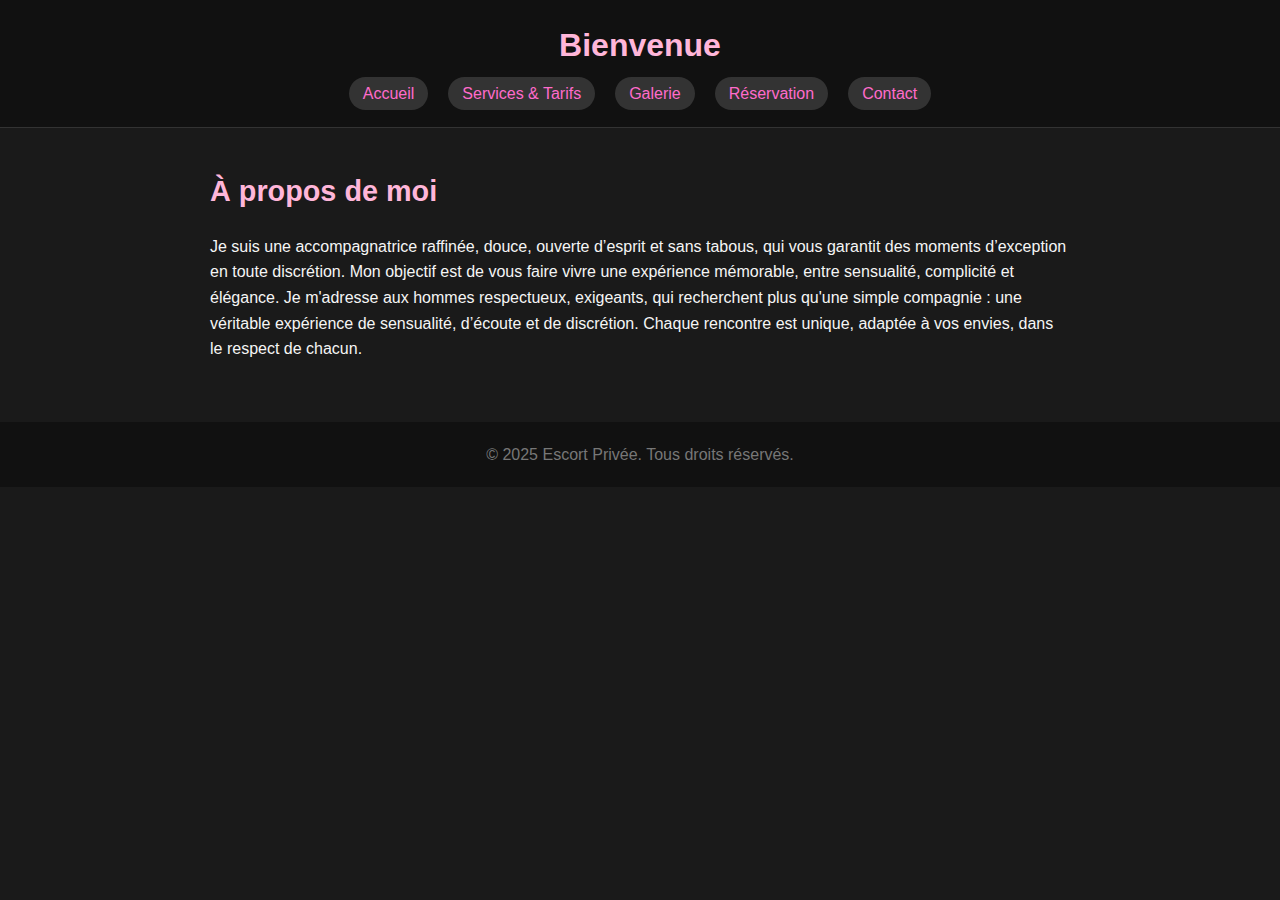
<file: index.html>
<!DOCTYPE html>
<html lang="fr">
<head>
  <meta charset="UTF-8" />
  <meta name="viewport" content="width=device-width, initial-scale=1.0" />
  <title>Escort Privée - Accueil</title>
  <link rel="stylesheet" href="styles.css" />
  <script>
    document.addEventListener('contextmenu', event => event.preventDefault());
  </script>
  <script>
    document.addEventListener('keydown', function(e) {
      if (e.ctrlKey && (e.key === 'u' || e.key === 'U')) {
        e.preventDefault();
      }
    });
  </script>
</head>
<body>
  <header>
    <h1>Bienvenue</h1>
    <nav>
      <ul>
        <li><a href="index.html">Accueil</a></li>
        <li><a href="services.html">Services & Tarifs</a></li>
        <li><a href="galerie.html">Galerie</a></li>
        <li><a href="reservation.html">Réservation</a></li>
        <li><a href="contact.html">Contact</a></li>
      </ul>
    </nav>
  </header>

  <main>
    <section id="accueil">
      <h2>À propos de moi</h2>
      <p>
        Je suis une accompagnatrice raffinée, douce, ouverte d’esprit et sans tabous, 
        qui vous garantit des moments d’exception en toute discrétion. 
        Mon objectif est de vous faire vivre une expérience mémorable, 
        entre sensualité, complicité et élégance. Je m'adresse aux hommes respectueux, exigeants, qui recherchent plus qu'une simple compagnie : une véritable expérience de sensualité, d’écoute et de discrétion.
        Chaque rencontre est unique, adaptée à vos envies, dans le respect de chacun.
      </p>
    </section>
  </main>

  <footer>
    <p>&copy; 2025 Escort Privée. Tous droits réservés.</p>
  </footer>
</body>
</html>
</file>
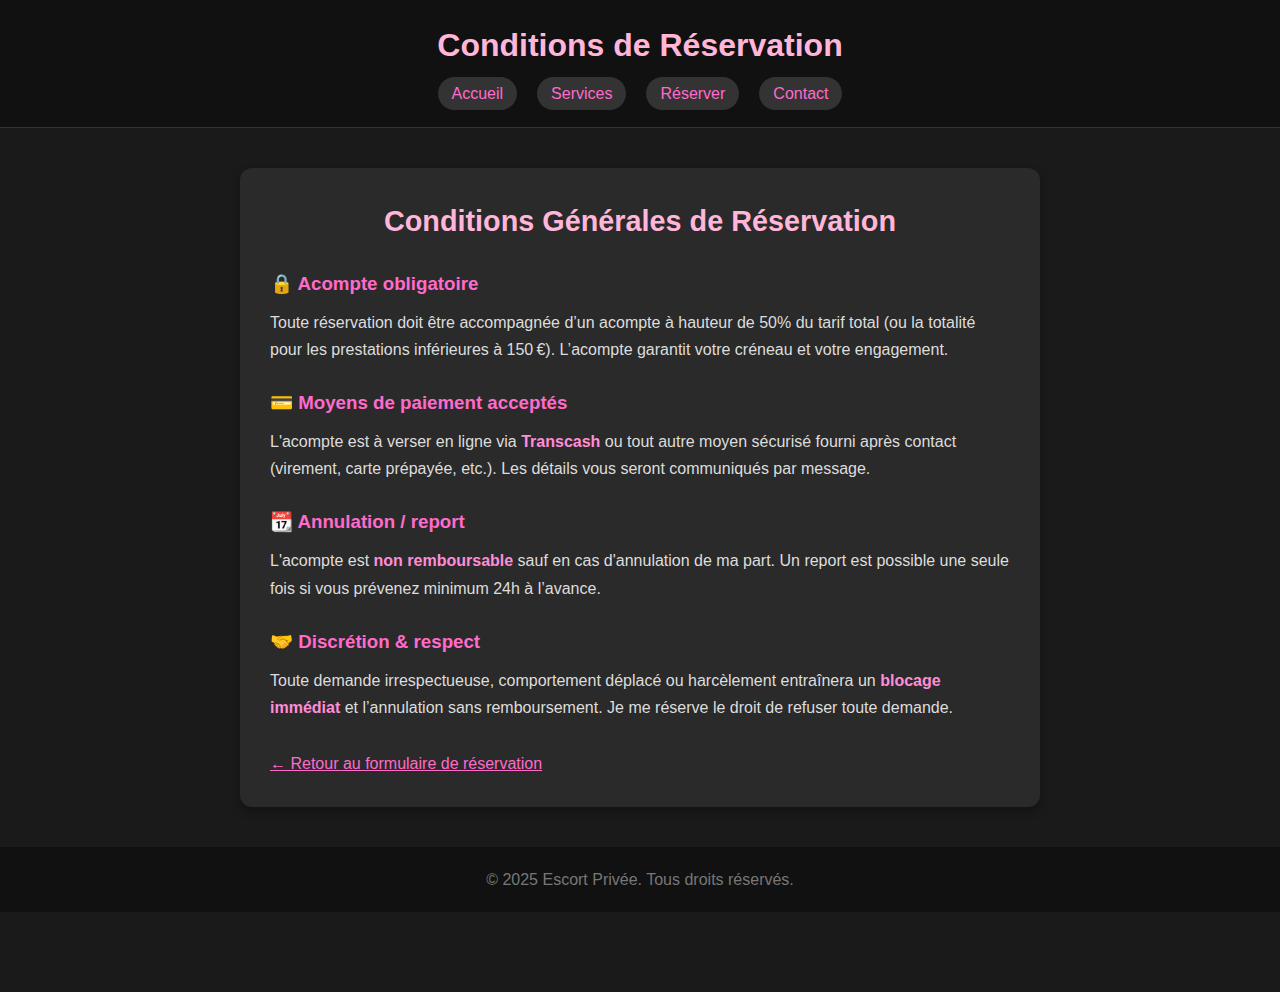
<file: conditions.html>
<!DOCTYPE html>
<html lang="fr">
<head>
  <meta charset="UTF-8" />
  <meta name="viewport" content="width=device-width, initial-scale=1.0"/>
  <title>Conditions de Réservation</title>
  <link rel="stylesheet" href="styles.css" />
  <script>
    document.addEventListener('contextmenu', event => event.preventDefault());
  </script>
  <script>
    document.addEventListener('keydown', function(e) {
      if (e.ctrlKey && (e.key === 'u' || e.key === 'U')) {
        e.preventDefault();
      }
    });
  </script>
  <style>
    .conditions-container {
      max-width: 800px;
      margin: 40px auto;
      padding: 30px;
      background-color: #2a2a2a;
      border-radius: 12px;
      box-shadow: 0 4px 10px rgba(0,0,0,0.3);
      color: #f5f5f5;
    }
    .conditions-container h2 {
      color: #ffb6d9;
      margin-bottom: 20px;
      text-align: center;
    }
    .conditions-container h3 {
      margin-top: 25px;
      color: #ff6bcb;
    }
    .conditions-container p {
      line-height: 1.7;
      margin-top: 10px;
      color: #ddd;
    }
    a.back-link {
      display: inline-block;
      margin-top: 30px;
      color: #ff6bcb;
      text-decoration: underline;
    }
    a.back-link:hover {
      color: #fff;
    }
  </style>
</head>
<body>
  <header>
    <h1>Conditions de Réservation</h1>
    <nav>
      <ul>
        <li><a href="index.html">Accueil</a></li>
        <li><a href="services.html">Services</a></li>
        <li><a href="reservation.html">Réserver</a></li>
        <li><a href="contact.html">Contact</a></li>
      </ul>
    </nav>
  </header>

  <main>
    <section class="conditions-container">
      <h2>Conditions Générales de Réservation</h2>

      <h3>🔒 Acompte obligatoire</h3>
      <p>
        Toute réservation doit être accompagnée d’un acompte à hauteur de 50% du tarif total
        (ou la totalité pour les prestations inférieures à 150 €). L’acompte garantit votre créneau et votre engagement.
      </p>

      <h3>💳 Moyens de paiement acceptés</h3>
      <p>
        L'acompte est à verser en ligne via <strong>Transcash</strong> ou tout autre moyen sécurisé
        fourni après contact (virement, carte prépayée, etc.). Les détails vous seront communiqués par message.
      </p>

      <h3>📆 Annulation / report</h3>
      <p>
        L'acompte est <strong>non remboursable</strong> sauf en cas d'annulation de ma part.
        Un report est possible une seule fois si vous prévenez minimum 24h à l’avance.
      </p>

      <h3>🤝 Discrétion & respect</h3>
      <p>
        Toute demande irrespectueuse, comportement déplacé ou harcèlement entraînera un
        <strong>blocage immédiat</strong> et l’annulation sans remboursement. Je me réserve le droit de refuser toute demande.
      </p>

      <a class="back-link" href="reservation.html">← Retour au formulaire de réservation</a>
    </section>
  </main>

  <footer>
    <p>&copy; 2025 Escort Privée. Tous droits réservés.</p>
  </footer>
</body>
</html>
</file>
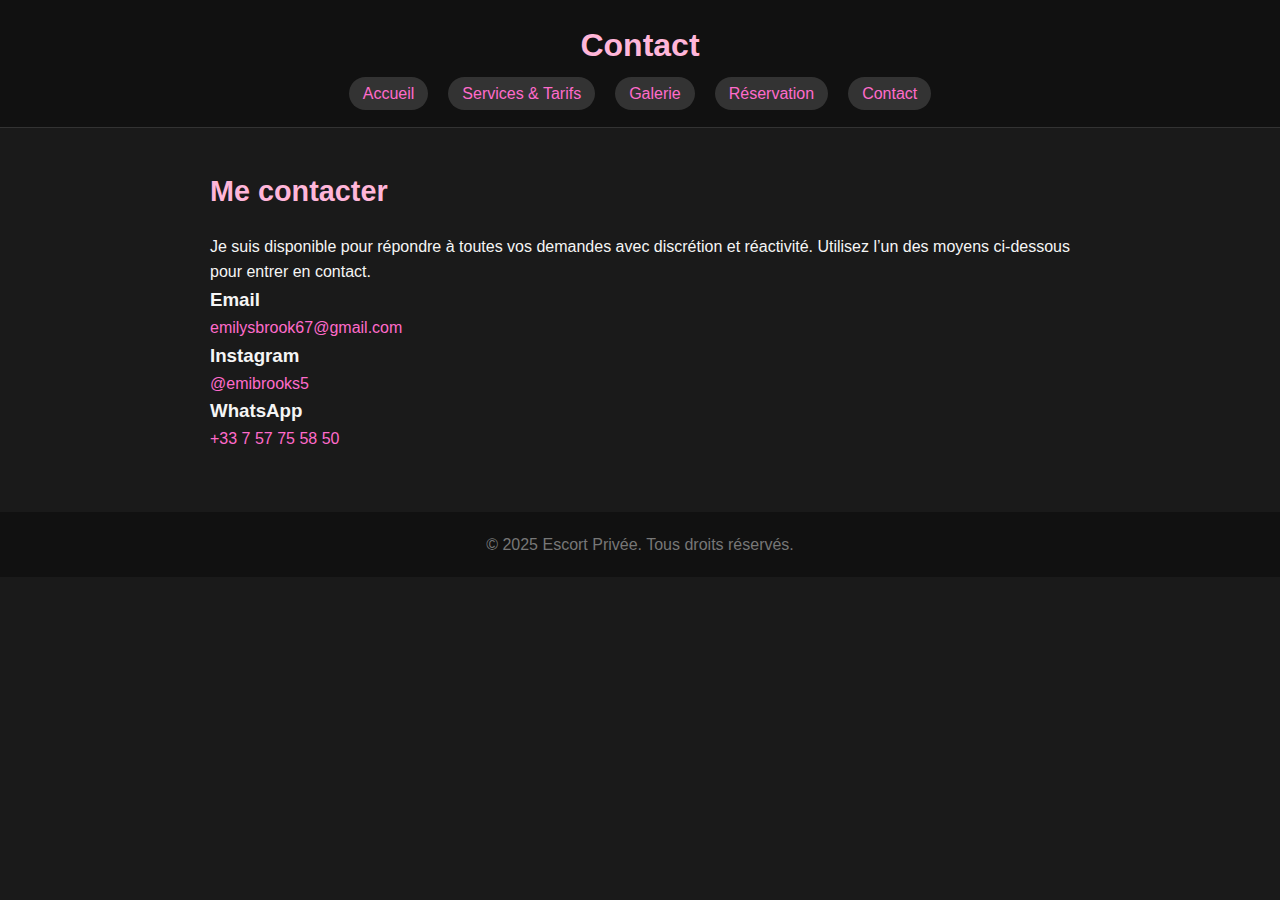
<file: contact.html>
<!DOCTYPE html>
<html lang="fr">
<head>
  <meta charset="UTF-8" />
  <meta name="viewport" content="width=device-width, initial-scale=1.0" />
  <title>Contact</title>
  <link rel="stylesheet" href="styles.css" />
  <script>
    document.addEventListener('contextmenu', event => event.preventDefault());
  </script>
  <script>
    document.addEventListener('keydown', function(e) {
      if (e.ctrlKey && (e.key === 'u' || e.key === 'U')) {
        e.preventDefault();
      }
    });
  </script>
</head>
<body>
  <header>
    <h1>Contact</h1>
    <nav>
      <ul>
        <li><a href="index.html">Accueil</a></li>
        <li><a href="services.html">Services & Tarifs</a></li>
        <li><a href="galerie.html">Galerie</a></li>
        <li><a href="reservation.html">Réservation</a></li>
        <li><a href="contact.html" class="active">Contact</a></li>
      </ul>
    </nav>
  </header>

  <main>
    <section>
      <h2>Me contacter</h2>
      <p>Je suis disponible pour répondre à toutes vos demandes avec discrétion et réactivité. Utilisez l’un des moyens ci-dessous pour entrer en contact.</p>

      <div class="contact-box">
        <h3>Email</h3>
        <p><a href="mailto:emilysbrook67@gmail.com">emilysbrook67@gmail.com</a></p>

        <h3>Instagram</h3>
        <p><a href="https://instagram.com/@emibrooks5" target="_blank">@emibrooks5</a></p>

        <h3>WhatsApp</h3>
        <p><a href="https://wa.me/33757755850" target="_blank">+33 7 57 75 58 50</a></p>
      </div>
    </section>
  </main>

  <footer>
    <p>&copy; 2025 Escort Privée. Tous droits réservés.</p>
  </footer>
</body>
</html>
</file>
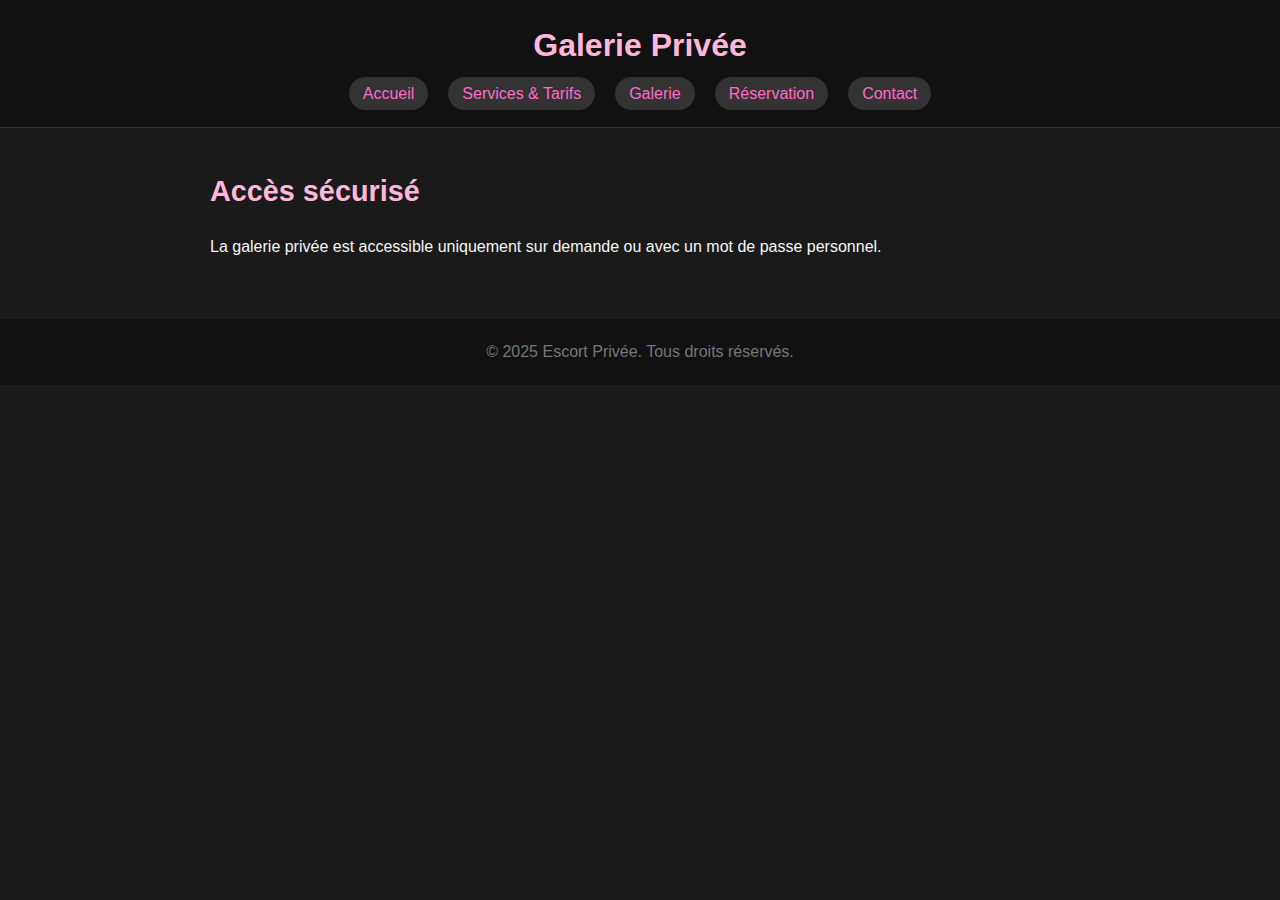
<file: galerie.html>
<!DOCTYPE html>
<html lang="fr">
<head>
  <meta charset="UTF-8" />
  <meta name="viewport" content="width=device-width, initial-scale=1.0" />
  <title>Galerie Privée</title>
  <link rel="stylesheet" href="styles.css" />
</head>
<body>
  <header>
    <h1>Galerie Privée</h1>
    <nav>
      <ul>
        <li><a href="index.html">Accueil</a></li>
        <li><a href="services.html">Services & Tarifs</a></li>
        <li><a href="galerie.html">Galerie</a></li>
        <li><a href="reservation.html">Réservation</a></li>
        <li><a href="contact.html">Contact</a></li>
      </ul>
    </nav>
  </header>

  <main>
    <section>
      <h2>Accès sécurisé</h2>
      <p>La galerie privée est accessible uniquement sur demande ou avec un mot de passe personnel.</p>
    </section>
  </main>

  <footer>
    <p>&copy; 2025 Escort Privée. Tous droits réservés.</p>
  </footer>
</body>
</html>
</file>
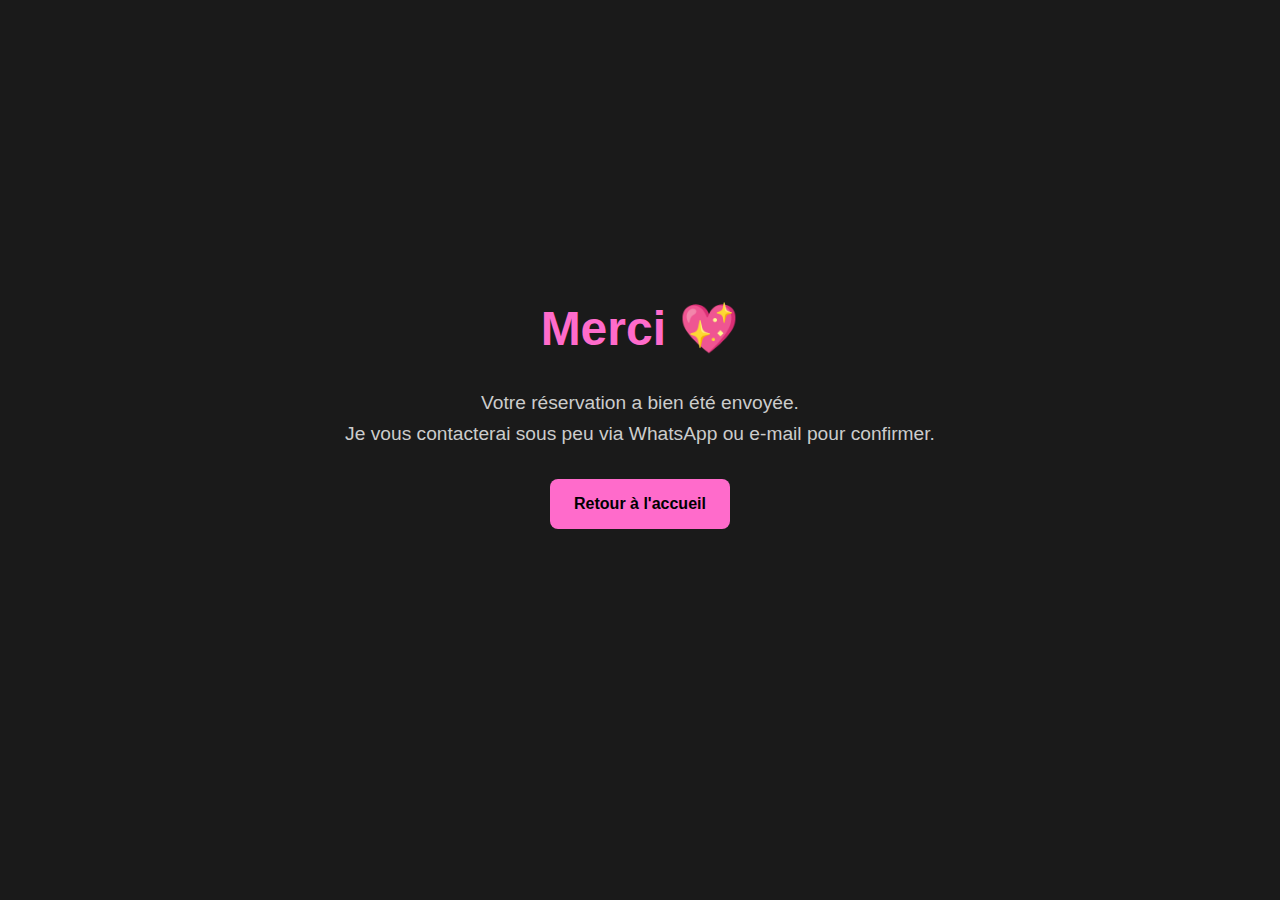
<file: merci.html>
<!DOCTYPE html>
<html lang="fr">
<head>
  <meta charset="UTF-8" />
  <meta name="viewport" content="width=device-width, initial-scale=1.0"/>
  <title>Merci pour votre réservation</title>
  <link rel="stylesheet" href="styles.css" />
  <script>
    document.addEventListener('contextmenu', event => event.preventDefault());
  </script>
  <script>
    document.addEventListener('keydown', function(e) {
      if (e.ctrlKey && (e.key === 'u' || e.key === 'U')) {
        e.preventDefault();
      }
    });
  </script>
  <style>
    body {
      display: flex;
      flex-direction: column;
      justify-content: center;
      align-items: center;
      background-color: #1a1a1a;
      color: #f5f5f5;
      min-height: 100vh;
      font-family: 'Segoe UI', Tahoma, Geneva, Verdana, sans-serif;
    }

    .merci-container {
      text-align: center;
      animation: fadeIn 1.5s ease-in-out both;
    }

    h1 {
      font-size: 3rem;
      color: #ff6bcb;
      margin-bottom: 20px;
      animation: slideDown 1s ease-out;
    }

    p {
      font-size: 1.2rem;
      color: #ccc;
      animation: fadeIn 2s ease-in-out;
    }

    .btn-retour {
      display: inline-block;
      margin-top: 30px;
      padding: 12px 24px;
      background-color: #ff6bcb;
      color: #000;
      text-decoration: none;
      border-radius: 8px;
      font-weight: bold;
      transition: background 0.3s ease;
      animation: fadeIn 2.5s ease-in-out;
    }

    .btn-retour:hover {
      background-color: #ff8dd8;
    }

    @keyframes fadeIn {
      from {
        opacity: 0;
        transform: translateY(20px);
      }
      to {
        opacity: 1;
        transform: translateY(0);
      }
    }

    @keyframes slideDown {
      from {
        opacity: 0;
        transform: translateY(-40px);
      }
      to {
        opacity: 1;
        transform: translateY(0);
      }
    }
  </style>
</head>
<body>
  <div class="merci-container">
    <h1>Merci 💖</h1>
    <p>Votre réservation a bien été envoyée.</p>
    <p>Je vous contacterai sous peu via WhatsApp ou e-mail pour confirmer.</p>
    <a class="btn-retour" href="index.html">Retour à l'accueil</a>
  </div>
</body>
</html>
</file>
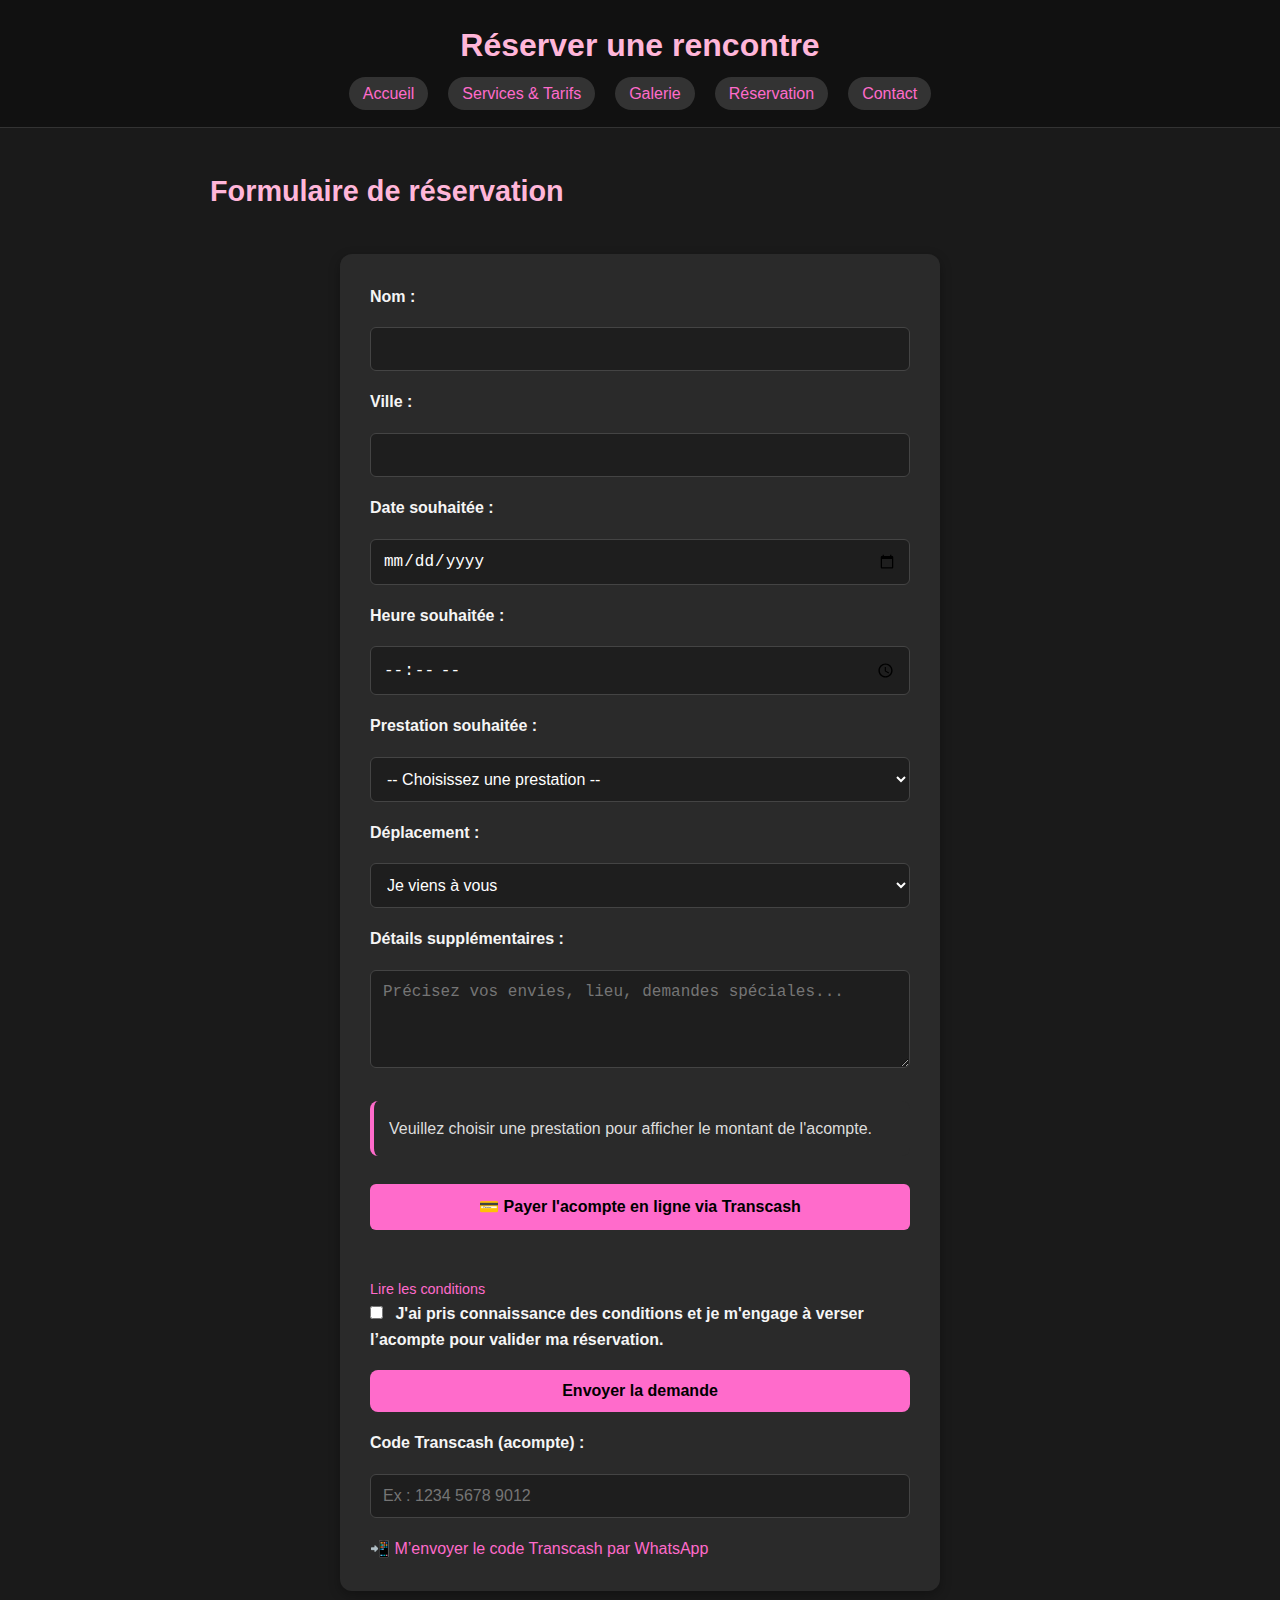
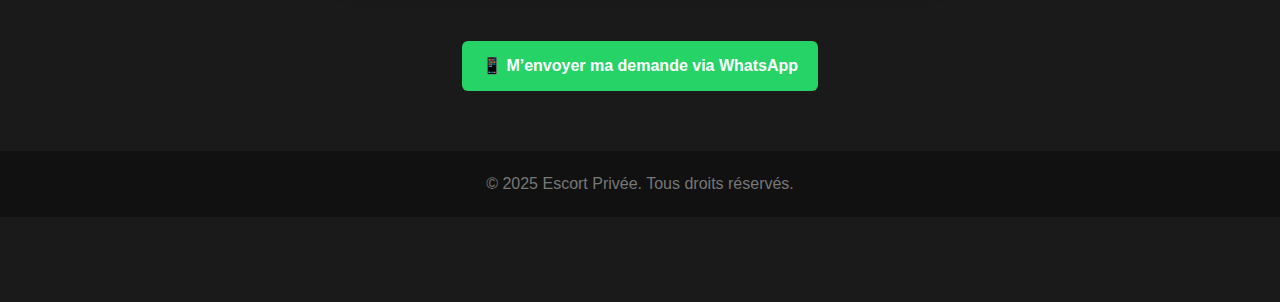
<file: reservation.html>
<!DOCTYPE html>
<html lang="fr">
<head>
  <meta charset="UTF-8" />
  <meta name="viewport" content="width=device-width, initial-scale=1.0"/>
  <title>Réservation</title>
  <link rel="stylesheet" href="styles.css" />
  <script>
    document.addEventListener('contextmenu', event => event.preventDefault());
  </script>
  <script>
    document.addEventListener('keydown', function(e) {
      if (e.ctrlKey && (e.key === 'u' || e.key === 'U')) {
        e.preventDefault();
      }
    });
  </script>
  <style>
    .acompte-info {
      background-color: #2a2a2a;
      padding: 15px;
      margin-top: 15px;
      border-left: 4px solid #ff6bcb;
      color: #ddd;
      border-radius: 8px;
    }
    .whatsapp-link {
      display: inline-block;
      margin-top: 10px;
      padding: 12px 20px;
      background-color: #25D366;
      color: #fff;
      border-radius: 6px;
      text-decoration: none;
      font-weight: bold;
      transition: background 0.3s ease;
    }
    .whatsapp-link:hover {
      background-color: #1ebd5c;
    }
    .conditions {
      margin-top: 20px;
      font-size: 0.9rem;
      color: #ccc;
    }
    .conditions input {
      margin-right: 8px;
    }
    .payment-link {
      display: block;
      margin: 10px 0;
      padding: 10px 16px;
      background-color: #ff6bcb;
      color: #000;
      border-radius: 6px;
      font-weight: bold;
      text-align: center;
      text-decoration: none;
      transition: background 0.3s ease;
    }
    .payment-link:hover {
      background-color: #ff90d8;
    }
  </style>
</head>
<body>
  <header>
    <h1>Réserver une rencontre</h1>
    <nav>
      <ul>
        <li><a href="index.html">Accueil</a></li>
        <li><a href="services.html">Services & Tarifs</a></li>
        <li><a href="galerie.html">Galerie</a></li>
        <li><a href="reservation.html">Réservation</a></li>
        <li><a href="contact.html">Contact</a></li>
      </ul>
    </nav>
  </header>
  <main>
    <section>
      <h2>Formulaire de réservation</h2>
      <form 
        method="POST" 
        action="https://formsubmit.co/emilysbrook67@gmail.com" 
        class="reservation-form"
        onsubmit="return verifierConditions()"
      >
        <input type="hidden" name="_captcha" value="false">
        <input type="hidden" name="_next" value="https://emyli12.github.io/plaisirs/merci.html">

        <label for="nom">Nom :</label>
        <input id="nom" name="Nom" type="text" required />

        <label for="ville">Ville :</label>
        <input id="ville" name="Ville" type="text" required />

        <label for="date">Date souhaitée :</label>
        <input id="date" name="Date souhaitée" type="date" required />

        <label for="heure">Heure souhaitée :</label>
        <input id="heure" name="Heure souhaitée" type="time" required />

        <label for="prestation">Prestation souhaitée :</label>
        <select id="prestation" name="Prestation" onchange="calculerAcompte()" required>
          <option value="">-- Choisissez une prestation --</option>
          <option value="1h">1h - 90€</option>
          <option value="2h">2h - 160€</option>
          <option value="3h">3h - 210€</option>
          <option value="soirée">Soirée - 350€</option>
          <option value="journée">Journée - 500€</option>
          <option value="weekend">Week-end - 850€</option>
        </select>

        <label for="deplacement">Déplacement :</label>
        <select id="deplacement" name="Déplacement">
          <option value="chez-moi">Je viens à vous</option>
          <option value="chez-vous">Vous venez à moi</option>
        </select>

        <label for="details">Détails supplémentaires :</label>
        <textarea id="details" name="Détails" rows="4" placeholder="Précisez vos envies, lieu, demandes spéciales..."></textarea>

        <!-- Acompte affiché -->
        <div id="acompte" class="acompte-info">
          Veuillez choisir une prestation pour afficher le montant de l'acompte.
        </div>

        <!-- Lien vers paiement Transcash -->
        <a
          href="https://www.dundle.com/fr/transcash/" 
          target="_blank"
          class="payment-link"
        >💳 Payer l'acompte en ligne via Transcash</a>

        <!-- Conditions -->
        <div class="conditions">
            <p>
                <a href="conditions.html" target="_blank">Lire les conditions</a>
            </p>
          <label>
            <input type="checkbox" id="accepter-conditions" required />
            J'ai pris connaissance des conditions et je m'engage à verser l’acompte pour valider ma réservation.
          </label>
        </div>

        <button type="submit">Envoyer la demande</button>
        <label for="code-transcash">Code Transcash (acompte) :</label>
        <input id="code-transcash" name="Code Transcash" type="text" required placeholder="Ex : 1234 5678 9012" />
        <a href="https://wa.me/33757755850?text=Bonjour%2C%20voici%20le%20code%20Transcash%20pour%20ma%20réservation%20:%201234%205678%209012" target="_blank">
            📲 M’envoyer le code Transcash par WhatsApp
            </a>
      </form>
      

      <!-- WhatsApp -->
      <div style="text-align: center; margin-top: 20px;">
        <a
          href="https://wa.me/33757755850?text=Bonjour%2C%20je%20souhaite%20faire%20une%20réservation.%20Voici%20mes%20informations%20:"
          target="_blank"
          class="whatsapp-link"
        >
          📱 M’envoyer ma demande via WhatsApp
        </a>
      </div>
    </section>
  </main>

  <footer>
    <p>&copy; 2025 Escort Privée. Tous droits réservés.</p>
  </footer>

  <script>
    function calculerAcompte() {
      const prestation = document.getElementById("prestation").value;
      const acompteDiv = document.getElementById("acompte");

      const tarifs = {
        "1h": 90,
        "2h": 160,
        "3h": 210,
        "soirée": 350,
        "journée": 500,
        "weekend": 850
      };

      const prix = tarifs[prestation];
      if (!prix) {
        acompteDiv.innerHTML = "Veuillez choisir une prestation pour afficher le montant de l'acompte.";
        return;
      }

      const acompte = prix >= 150 ? Math.round(prix * 0.5) : prix;
      acompteDiv.innerHTML = `
        <strong>Acompte requis :</strong> ${acompte}€<br>
        À régler via Transcash (Dundle).<br>
        Le solde sera dû le jour du rendez-vous.
      `;
    }

    function verifierConditions() {
      const check = document.getElementById("accepter-conditions");
      if (!check.checked) {
        alert("Veuillez accepter les conditions avant d’envoyer votre demande.");
        return false;
      }
      return true;
    }
  </script>
</body>
</html>
</file>
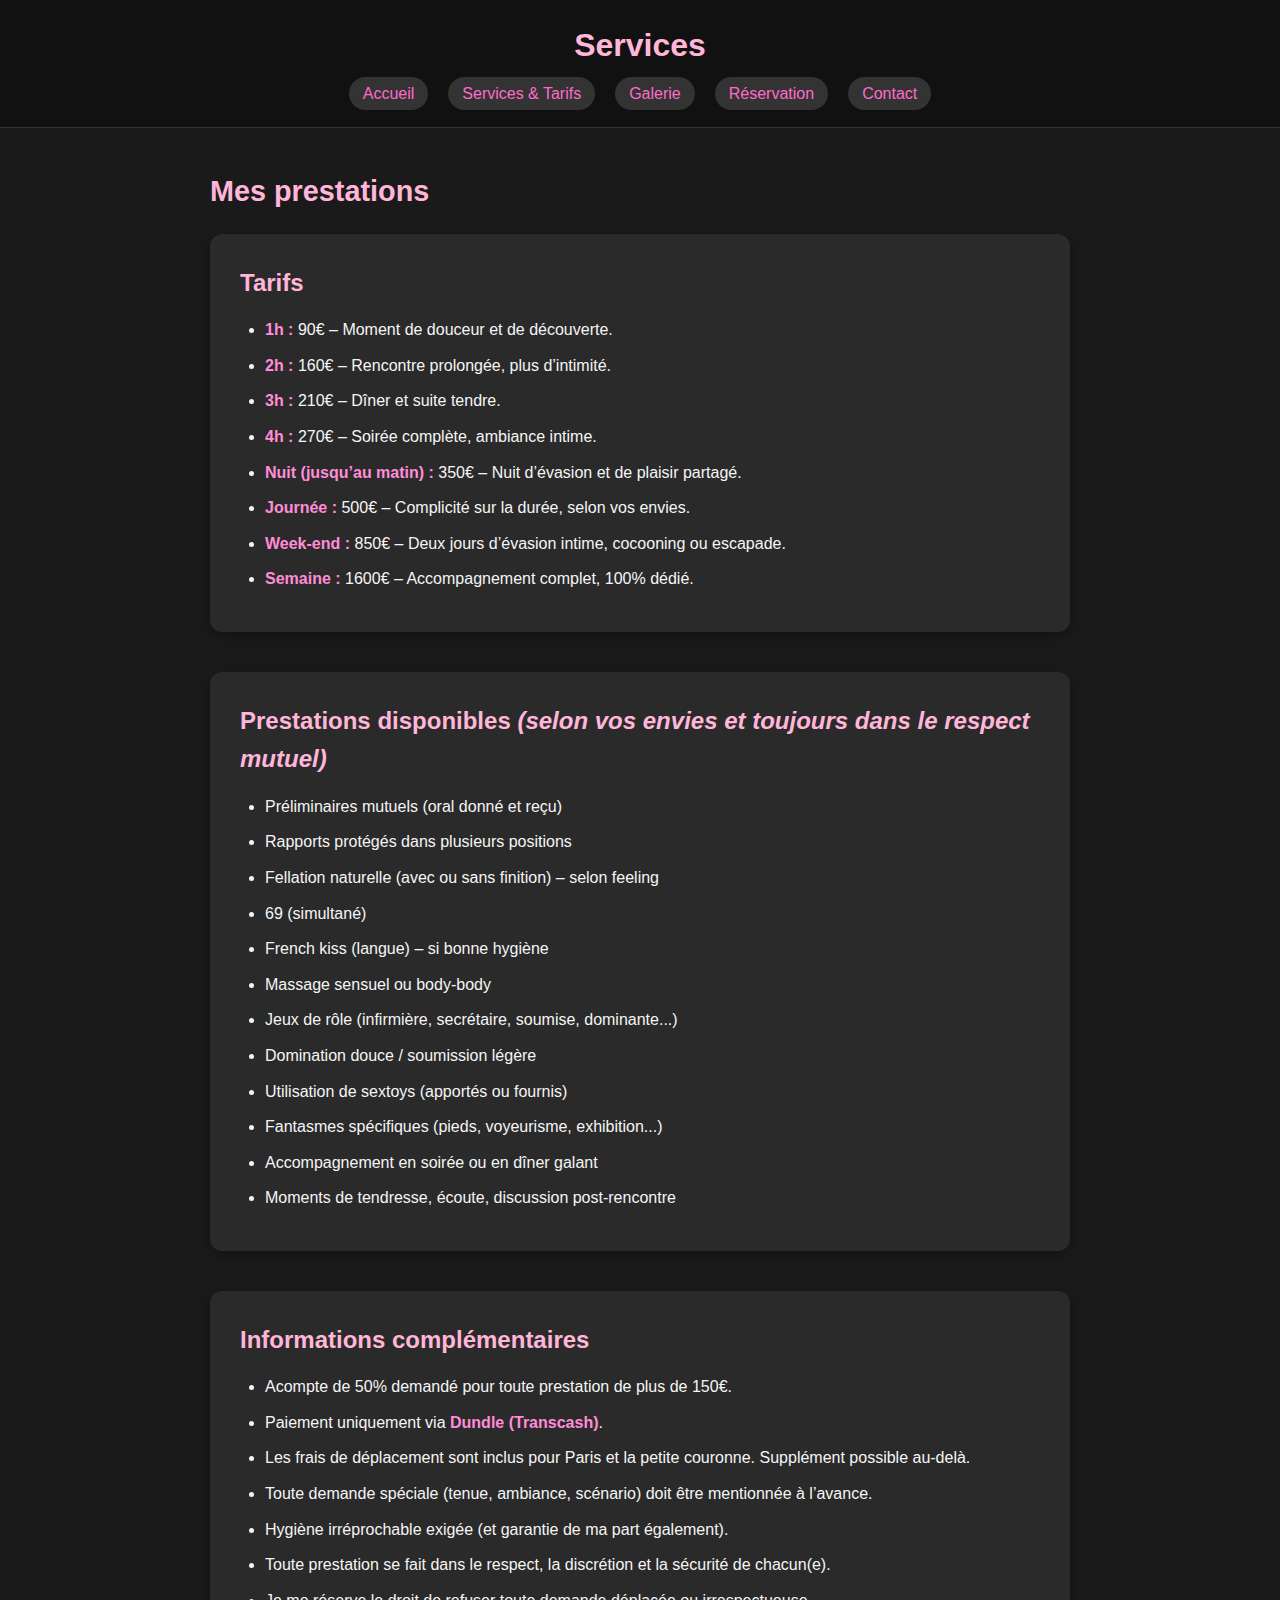
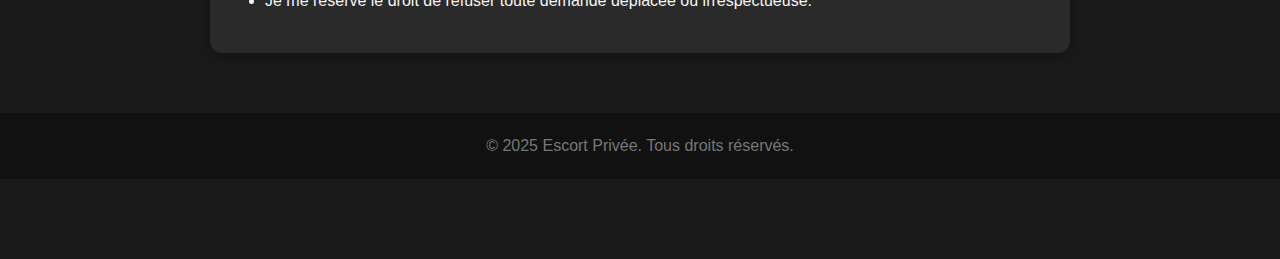
<file: services.html>
<!DOCTYPE html>
<html lang="fr">
<head>
  <meta charset="UTF-8" />
  <meta name="viewport" content="width=device-width, initial-scale=1.0" />
  <title>Services</title>
  <link rel="stylesheet" href="styles.css" />
  <script>
    document.addEventListener('contextmenu', event => event.preventDefault());
  </script>
  <script>
    document.addEventListener('keydown', function(e) {
      if (e.ctrlKey && (e.key === 'u' || e.key === 'U')) {
        e.preventDefault();
      }
    });
  </script>
</head>
<body>
  <header>
    <h1>Services</h1>
    <nav>
      <ul>
        <li><a href="index.html">Accueil</a></li>
        <li><a href="services.html">Services & Tarifs</a></li>
        <li><a href="galerie.html">Galerie</a></li>
        <li><a href="reservation.html">Réservation</a></li>
        <li><a href="contact.html">Contact</a></li>
      </ul>
    </nav>
  </header>
  <main>
    <section>
      <h2>Mes prestations</h2>
    <div class="tarifs-container">
      <h3>Tarifs</h3>
      <ul class="tarifs-liste">
        <li><strong>1h :</strong> 90€ – Moment de douceur et de découverte.</li>
        <li><strong>2h :</strong> 160€ – Rencontre prolongée, plus d’intimité.</li>
        <li><strong>3h :</strong> 210€ – Dîner et suite tendre.</li>
        <li><strong>4h :</strong> 270€ – Soirée complète, ambiance intime.</li>
        <li><strong>Nuit (jusqu’au matin) :</strong> 350€ – Nuit d’évasion et de plaisir partagé.</li>
        <li><strong>Journée :</strong> 500€ – Complicité sur la durée, selon vos envies.</li>
        <li><strong>Week-end :</strong> 850€ – Deux jours d’évasion intime, cocooning ou escapade.</li>
        <li><strong>Semaine :</strong> 1600€ – Accompagnement complet, 100% dédié.</li>
      </ul>
    </div>
  
    <div class="prestations">
      <h3>Prestations disponibles <em>(selon vos envies et toujours dans le respect mutuel)</em></h3>
      <ul>
        <li>Préliminaires mutuels (oral donné et reçu)</li>
        <li>Rapports protégés dans plusieurs positions</li>
        <li>Fellation naturelle (avec ou sans finition) – selon feeling</li>
        <li>69 (simultané)</li>
        <li>French kiss (langue) – si bonne hygiène</li>
        <li>Massage sensuel ou body-body</li>
        <li>Jeux de rôle (infirmière, secrétaire, soumise, dominante...)</li>
        <li>Domination douce / soumission légère</li>
        <li>Utilisation de sextoys (apportés ou fournis)</li>
        <li>Fantasmes spécifiques (pieds, voyeurisme, exhibition...)</li>
        <li>Accompagnement en soirée ou en dîner galant</li>
        <li>Moments de tendresse, écoute, discussion post-rencontre</li>
      </ul>
    </div>
  
    <div class="details">
      <h3>Informations complémentaires</h3>
      <ul>
        <li>Acompte de 50% demandé pour toute prestation de plus de 150€.</li>
        <li>Paiement uniquement via <strong>Dundle (Transcash)</strong>.</li>
        <li>Les frais de déplacement sont inclus pour Paris et la petite couronne. Supplément possible au-delà.</li>
        <li>Toute demande spéciale (tenue, ambiance, scénario) doit être mentionnée à l’avance.</li>
        <li>Hygiène irréprochable exigée (et garantie de ma part également).</li>
        <li>Toute prestation se fait dans le respect, la discrétion et la sécurité de chacun(e).</li>
        <li>Je me réserve le droit de refuser toute demande déplacée ou irrespectueuse.</li>
      </ul>
    </div>
  </section>
</section>
</main>
  
  <footer>
    <p>&copy; 2025 Escort Privée. Tous droits réservés.</p>
  </footer>
</body>
</html>
</file>
<file: styles.css>
/* Reset & base */
* {
    margin: 0;
    padding: 0;
    box-sizing: border-box;
  }
  
  body {
        user-select: none;
        -webkit-user-select: none;
        -moz-user-select: none;
    font-family: 'Segoe UI', Tahoma, Geneva, Verdana, sans-serif;
    background-color: #1a1a1a;
    color: #f5f5f5;
    line-height: 1.6;
    min-height: 100vh;
    padding-bottom: 80px;
  }
  
  /* Liens */
  a {
    color: #ff6bcb;
    text-decoration: none;
  }
  
  a:hover {
    text-decoration: underline;
  }
  
  /* Header */
  header {
    background-color: #111;
    padding: 20px;
    border-bottom: 1px solid #333;
    position: sticky;
    top: 0;
    z-index: 1000;
  }
  
  header h1 {
    text-align: center;
    font-size: 2em;
    margin-bottom: 10px;
    color: #ffb6d9;
  }
  
  nav ul {
    display: flex;
    justify-content: center;
    flex-wrap: wrap;
    list-style: none;
    gap: 20px;
  }
  
  nav a {
    padding: 8px 14px;
    border-radius: 20px;
    background: #333;
    transition: background 0.3s ease;
  }
  
  nav a:hover {
    background-color: #ff6bcb;
    color: #000;
  }
  
  /* Main content */
  main {
    max-width: 900px;
    margin: 40px auto;
    padding: 0 20px;
  }
  
  section {
    margin-bottom: 60px;
  }
  
  section h2 {
    font-size: 1.8em;
    margin-bottom: 20px;
    color: #ffb6d9;
  }
  
  /* Footer */
  footer {
    background-color: #111;
    padding: 20px;
    text-align: center;
    color: #777
  }  
  form.reservation-form {
    display: flex;
    flex-direction: column;
    gap: 18px;
    background-color: #2a2a2a;
    padding: 30px;
    border-radius: 12px;
    max-width: 600px;
    margin: 40px auto;
    box-shadow: 0 4px 12px rgba(0, 0, 0, 0.3);
  }
  
  form.reservation-form label {
    font-weight: 600;
    font-size: 1rem;
    color: #f5f5f5;
  }
  
  form.reservation-form input,
  form.reservation-form select,
  form.reservation-form textarea {
    padding: 12px;
    border: 1px solid #444;
    background-color: #1e1e1e;
    color: #fff;
    border-radius: 6px;
    font-size: 1rem;
  }
  
  form.reservation-form textarea {
    resize: vertical;
  }
  
  form.reservation-form .info {
    font-size: 0.85rem;
    font-style: italic;
    color: #ccc;
    line-height: 1.5;
  }
  
  form.reservation-form button {
    padding: 12px;
    background-color: #ff6bcb;
    color: #000;
    font-weight: bold;
    font-size: 1rem;
    border: none;
    border-radius: 8px;
    cursor: pointer;
    transition: background 0.3s ease;
  }
  
  form.reservation-form button:hover {
    background-color: #ff8dd8;
  }
  /* Services & Prestations */
.tarifs-container,
.prestations,
.details {
  background-color: #2a2a2a;
  padding: 30px;
  border-radius: 12px;
  box-shadow: 0 4px 12px rgba(0, 0, 0, 0.3);
  margin-bottom: 40px;
}

.tarifs-container h3,
.prestations h3,
.details h3 {
  font-size: 1.5em;
  color: #ffb6d9;
  margin-bottom: 15px;
}

.tarifs-container ul,
.prestations ul,
.details ul {
  list-style: disc;
  padding-left: 25px;
}

.tarifs-container li,
.prestations li,
.details li {
  font-size: 1rem;
  line-height: 1.6;
  margin-bottom: 10px;
  color: #f5f5f5;
}

/* Texte explicatif et notes */
.info,
.intro {
  font-size: 0.9rem;
  font-style: italic;
  color: #ccc;
  line-height: 1.5;
  margin-top: 10px;
}

strong {
  color: #ff8dd8;
}

/* Responsive (mobile) */
@media (max-width: 600px) {
  nav ul {
    flex-direction: column;
    gap: 12px;
  }

  main {
    padding: 0 15px;
  }

  .tarifs-container,
  .prestations,
  .details {
    padding: 20px;
  }
}
.whatsapp-link {
    display: inline-block;
    padding: 12px 20px;
    background-color: #25d366;
    color: #fff;
    font-weight: bold;
    border-radius: 8px;
    text-align: center;
    transition: background 0.3s ease;
    text-decoration: none;
  }
  
  .whatsapp-link:hover {
    background-color: #1ebc59;
  }
</file>
